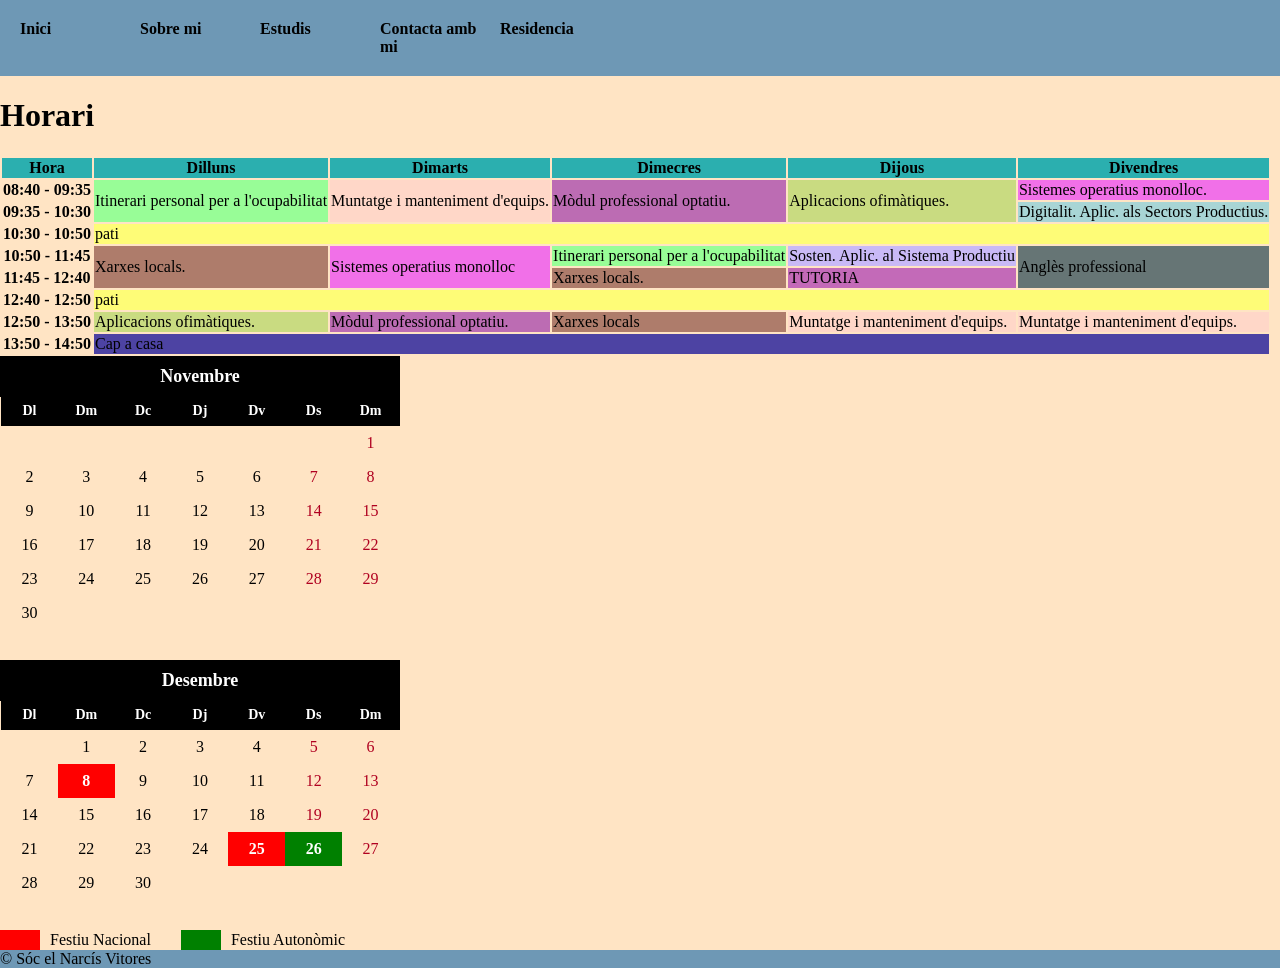
<file: pages/Estudis.html>
<!DOCTYPE html>
<html lang="ca">
<head>
    <meta charset="UTF-8">
    <meta name="viewport" content="width=device-width, initial-scale=1.0">
    <title>Carta de presentació</title>
    <link rel="stylesheet" href="../css/style.css">
</head>

<body>
    <header>
        <nav>
            <ul>
                <li><a href="../index.html">Inici</a></li>
                <li><a href="./sobre_mi.html">Sobre mi</a></li>
                <li><a href="./Estudis.html">Estudis</a></li>
                <li><a href="./Contacta.html">Contacta amb mi</a></li>
                <li><a href="./residencia.html">Residencia</a></li>

            </ul>
        </nav>
    </header>
<div class="contenidor"></div>
    <h1>Horari</h1>

    <table>
        <thead>
            <tr>
                <th class="c10">Hora</th>
                <th class="c10">Dilluns</th>
                <th class="c10">Dimarts</th>
                <th class="c10">Dimecres</th>
                <th class="c10">Dijous</th>
                <th class="c10">Divendres</th>
            </tr>
        </thead>
        <tbody>
            <tr>
                <th>08:40 - 09:35</th>
                <td rowspan="2" class="c1">Itinerari personal per a l'ocupabilitat</td>                 
                <td rowspan="2" class="c2">Muntatge i manteniment d'equips.</td>
                <td rowspan="2" class="c3">Mòdul professional optatiu.</td>
                <td rowspan="2" class="c4">Aplicacions ofimàtiques.</td>
                <td class="c5">Sistemes operatius monolloc.</td>
            </tr>
            <tr>
                <th>09:35 - 10:30</th>
                <td class="c11">Digitalit. Aplic. als Sectors Productius.</td>
            </tr>
            <tr>
                <th>10:30 - 10:50</th>
                <td colspan="5" class="c7">pati</td>
            </tr>
            <tr>
                <th>10:50 - 11:45</th>
                <td rowspan="2" class="c8">Xarxes locals.</td>
                <td rowspan="2" class="c5">Sistemes operatius monolloc</td>
                <td class="c1">Itinerari personal per a l'ocupabilitat</td>
                <td class="c9">Sosten. Aplic. al Sistema Productiu</td>
                <td rowspan="2" class="c12">Anglès professional</td>
            </tr>
            <tr>
                <th>11:45 - 12:40</th>
                <td class="c8">Xarxes locals.</td>
                <td class="c6">TUTORIA</td>
            </tr>
            <tr>
                <th>12:40 - 12:50</th>
                <td colspan="5" class="c7">pati</td>
            </tr>
            <tr>
                <th>12:50 - 13:50</th>
                <td class="c4">Aplicacions ofimàtiques.</td>
                <td class="c3">Mòdul professional optatiu.</td>
                <td class="c8">Xarxes locals</td>
                <td class="c2">Muntatge i manteniment d'equips.</td>
                <td class="c2">Muntatge i manteniment d'equips.</td>
            </tr>
            <tr>
                <th>13:50 - 14:50</th>
                <td colspan="5" class="c13">Cap a casa</td>
            </tr>
        </tbody>
    </table>
    <!-- TAULA NOVEMBRE -->
<table class="calendari">
    <thead>
        <tr>
            <th colspan="7" class="mes">Novembre</th>
        </tr>
        <tr class="dies-setmana">
            <th>Dl</th>
            <th>Dm</th>
            <th>Dc</th>
            <th>Dj</th>
            <th>Dv</th>
            <th>Ds</th>
            <th>Dm</th>
        </tr>
    </thead>
    <tbody>
        <tr>
            <td></td><td></td><td></td><td></td><td></td><td></td><td class="cap-setmana">1</td>
        </tr>
        <tr>
            <td>2</td><td>3</td><td>4</td><td>5</td><td>6</td><td class="cap-setmana">7</td><td class="cap-setmana">8</td>
        </tr>
        <tr>
            <td>9</td><td>10</td><td>11</td><td>12</td><td>13</td><td class="cap-setmana">14</td><td class="cap-setmana">15</td>
        </tr>
        <tr>
            <td>16</td><td>17</td><td>18</td><td>19</td><td>20</td><td class="cap-setmana">21</td><td class="cap-setmana">22</td>
        </tr>
        <tr>
            <td>23</td><td>24</td><td>25</td><td>26</td><td>27</td><td class="cap-setmana">28</td><td class="cap-setmana">29</td>
        </tr>
        <tr>
            <td>30</td><td></td><td></td><td></td><td></td><td></td><td></td>
        </tr>
    </tbody>
</table>

<!-- TAULA DESEMBRE -->
<table id="desembre" class="calendari">
    <thead>
        <tr>
            <th colspan="7" class="mes">Desembre</th>
        </tr>
        <tr class="dies-setmana">
            <th>Dl</th>
            <th>Dm</th>
            <th>Dc</th>
            <th>Dj</th>
            <th>Dv</th>
            <th>Ds</th>
            <th>Dm</th>
        </tr>
    </thead>
    <tbody>
        <tr>
            <td></td><td>1</td><td>2</td><td>3</td><td>4</td><td class="cap-setmana">5</td><td class="cap-setmana">6</td>
        </tr>
        <tr>
            <td>7</td><td class="festiu-nacional">8</td><td>9</td><td>10</td><td>11</td><td class="cap-setmana">12</td><td class="cap-setmana">13</td>
        </tr>
        <tr>
            <td>14</td><td>15</td><td>16</td><td>17</td><td>18</td><td class="cap-setmana">19</td><td class="cap-setmana">20</td>
        </tr>
        <tr>
            <td>21</td><td>22</td><td>23</td><td>24</td><td class="festiu-nacional">25</td><td class="festiu-autonomic">26</td><td class="cap-setmana">27</td>
        </tr>
        <tr>
            <td>28</td><td>29</td><td>30</td><td></td><td></td><td></td><td></td>
        </tr>
    </tbody>
</table>

<!-- LLEGENDA -->
<div class="llegenda">
    <div class="item-llegenda">
        <span class="caixa-color nacional"></span> Festiu Nacional
    </div>
    <div class="item-llegenda">
        <span class="caixa-color autonomic"></span> Festiu Autonòmic
    </div>
</div>
</div>
    <footer>&copy; Sóc el Narcís Vitores</footer>
</body>
</html>
</file>
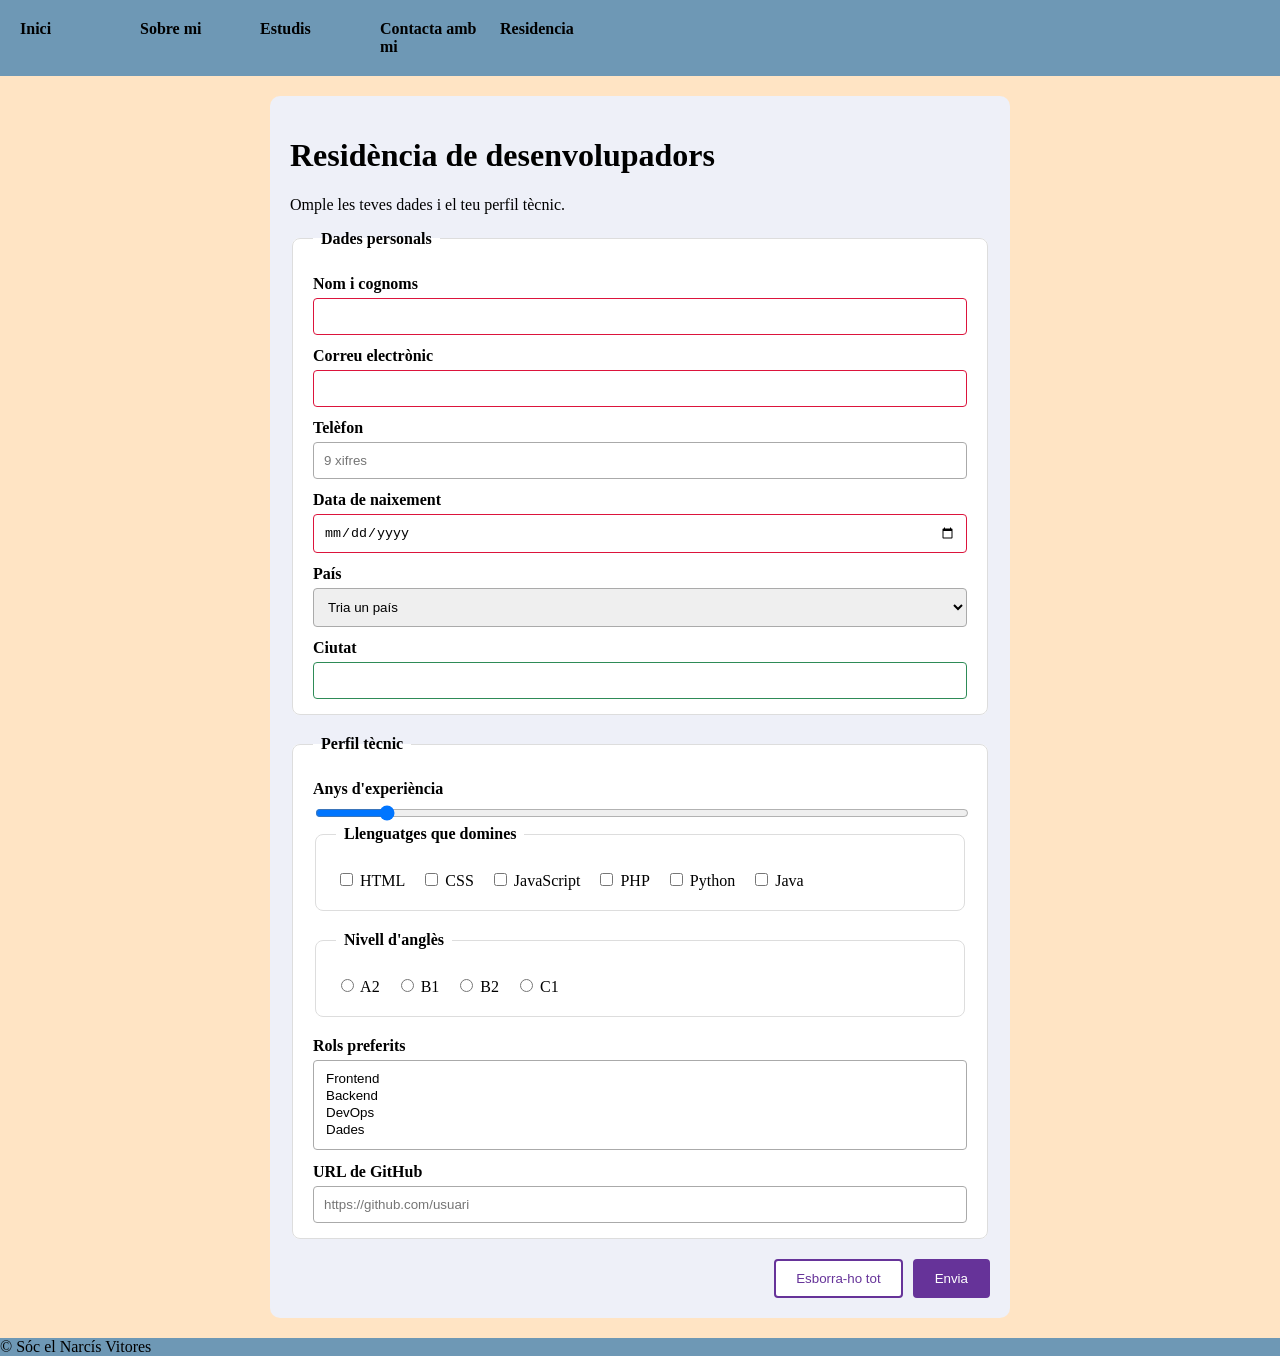
<file: pages/residencia.html>
<!DOCTYPE html><!DOCTYPE html>
<html lang="ca">

<head>
    <meta charset="UTF-8">
    <meta name="viewport" content="width=device-width, initial-scale=1.0">
    <title>Residència de desenvolupadors</title>
    <link rel="stylesheet" href="../css/style.css">
</head>

<body>
    <header>
        <nav>
            <ul>
                <li><a href="../index.html">Inici</a></li>
                <li><a href="./sobre_mi.html">Sobre mi</a></li>
                <li><a href="./Estudis.html">Estudis</a></li>
                <li><a href="./Contacta.html">Contacta amb mi</a></li>
                <li><a href="./residencia.html">Residencia</a></li>
            </ul>
        </nav>
    </header>

    <div class="residencia">
        <h1>Residència de desenvolupadors</h1>
        <p>Omple les teves dades i el teu perfil tècnic.</p>

        <form action="#" method="post">

            <fieldset>
                <legend>Dades personals</legend>

                <label for="nomcog">Nom i cognoms</label>
                <input type="text" id="nomcog" name="nomcog" required>

                <label for="mail">Correu electrònic</label>
                <input type="email" id="mail" name="mail" required>

                <label for="tel">Telèfon</label>
                <input type="tel" id="tel" name="tel" placeholder="9 xifres" pattern="[0-9]{9}">

                <label for="naix">Data de naixement</label>
                <input type="date" id="naix" name="naix" required>

                <label for="pais">País</label>
                <select id="pais" name="pais">
                    <option value="">Tria un país</option>
                    <option value="es">Espanya</option>
                    <option value="fr">França</option>
                    <option value="it">Itàlia</option>
                    <option value="pt">Portugal</option>
                </select>

                <label for="ciutat">Ciutat</label>
                <input type="text" id="ciutat" name="ciutat" list="ciutats">
                <datalist id="ciutats">
                    <option value="Barcelona">
                    <option value="Girona">
                    <option value="Lleida">
                    <option value="Tarragona">
                </datalist>
            </fieldset>

            <fieldset>
                <legend>Perfil tècnic</legend>

                <label for="anys">Anys d'experiència</label>
                <input type="range" id="anys" name="anys" min="0" max="20" value="2">

                <fieldset>
                    <legend>Llenguatges que domines</legend>
                    <label><input type="checkbox" name="llenguatges" value="html"> HTML</label>
                    <label><input type="checkbox" name="llenguatges" value="css"> CSS</label>
                    <label><input type="checkbox" name="llenguatges" value="js"> JavaScript</label>
                    <label><input type="checkbox" name="llenguatges" value="php"> PHP</label>
                    <label><input type="checkbox" name="llenguatges" value="python"> Python</label>
                    <label><input type="checkbox" name="llenguatges" value="java"> Java</label>
                </fieldset>

                <fieldset>
                    <legend>Nivell d'anglès</legend>
                    <label><input type="radio" name="angles" value="A2"> A2</label>
                    <label><input type="radio" name="angles" value="B1"> B1</label>
                    <label><input type="radio" name="angles" value="B2"> B2</label>
                    <label><input type="radio" name="angles" value="C1"> C1</label>
                </fieldset>

                <label for="rols">Rols preferits</label>
                <select id="rols" name="rols" multiple size="4">
                    <option value="frontend">Frontend</option>
                    <option value="backend">Backend</option>
                    <option value="devops">DevOps</option>
                    <option value="dades">Dades</option>
                </select>

                <label for="github">URL de GitHub</label>
                <input type="url" id="github" name="github" placeholder="https://github.com/usuari">
            </fieldset>

            <div class="botons-form">
                <button type="reset" class="btn-reset">Esborra-ho tot</button>
                <button type="submit" class="btn-envia">Envia</button>
            </div>
        </form>
    </div>

    <footer>&copy; Sóc el Narcís Vitores</footer>
</body>

</html>
</file>
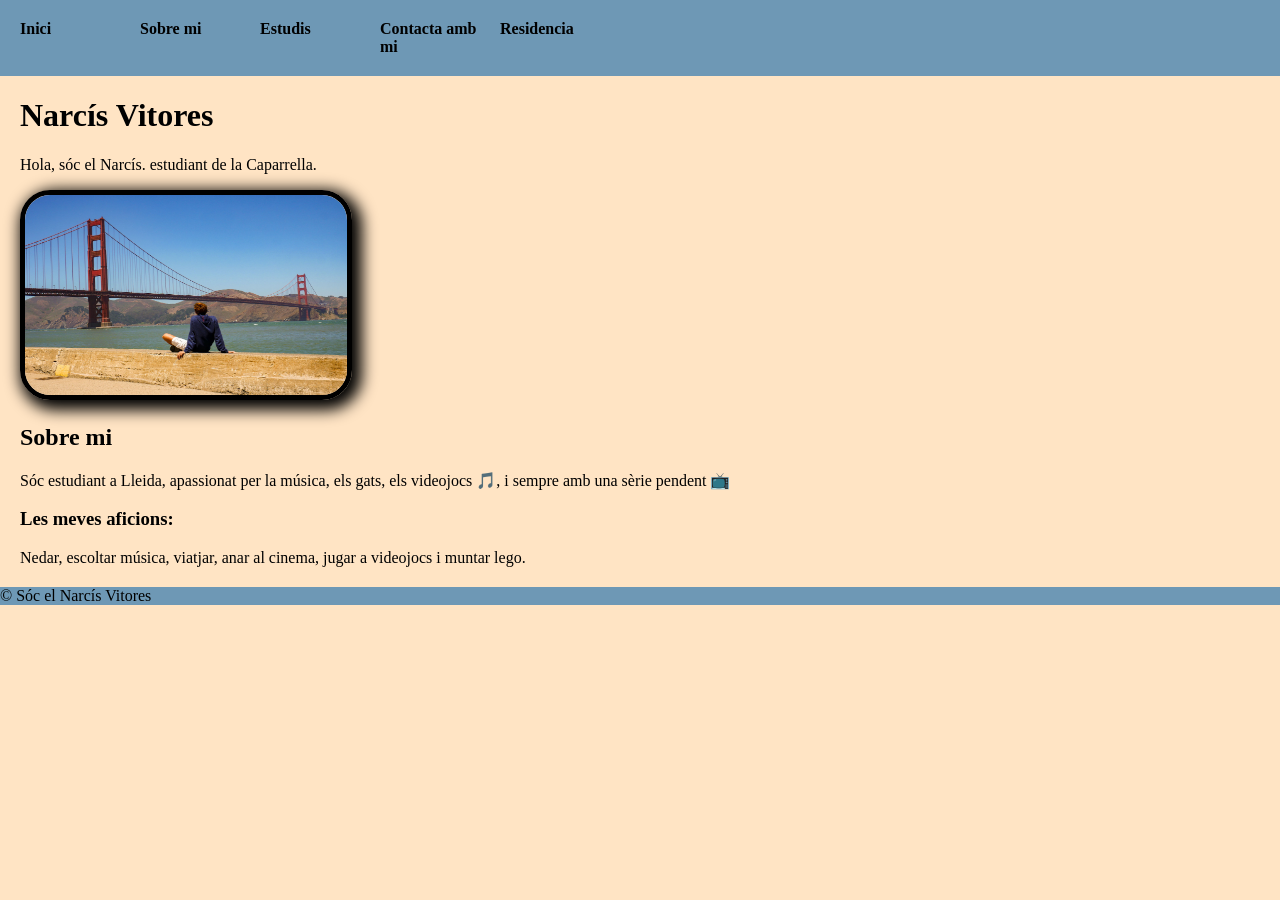
<file: pages/sobre_mi.html>
<!DOCTYPE html>
<html lang="ca">

<head>
    <meta charset="UTF-8">
    <meta name="viewport" content="width=device-width, initial-scale=1.0">
    <title>Carta de presentació</title>
    <link rel="stylesheet" href="../css/style.css">
</head>

<body>
    <header>
        <nav>
            <ul>
                <li><a href="../index.html">Inici</a></li>
                <li><a href="./sobre_mi.html">Sobre mi</a></li>
                <li><a href="./Estudis.html">Estudis</a></li>
                <li><a href="./Contacta.html">Contacta amb mi</a></li>
                <li><a href="./residencia.html">Residencia</a></li>

            </ul>
        </nav>
    </header>

    <!-- Contingut principal -->
    <div class="contenidor">
        <h1>Narcís Vitores</h1>

        <p> Hola, sóc el Narcís. estudiant de la Caparrella. </p>

        <img src="../images/Mi foto.jpg">

        <h2>Sobre mi</h2>
        <p> Sóc estudiant a Lleida, apassionat per la música, els gats, els videojocs 🎵, i sempre amb una sèrie pendent 📺 </p>

        <h3>Les meves aficions:</h3>
        <p> Nedar, escoltar música, viatjar, anar al cinema, jugar a videojocs i muntar lego.</p>


    </div>

    <!-- Peu de pàgina -->
    <footer>&copy; Sóc el Narcís Vitores</footer>
    

</body>

</html>
</file>
<file: css/style.css>
body {
    margin: 0;
    background-color: #ffe4c4;
}

img {
    width: 322px;
    border-radius: 30px;
    border: 5px solid black;
    box-shadow: 5px 5px 15px 5px #000000;

    height: 200px;
    margin-right: 30px;/
}

ul {
    margin: 0px;
    padding: 10px;
    list-style-type: none;
    text-decoration: underline;
    background-color: rgba(26, 109, 173, 0.63);
    overflow: hidden;
}

ul li {
    margin: 10px;
    float: left;
    width: 100px;
}

ul li a {
    text-decoration: none;
    font-weight: bold;
    color: rgb(0, 0, 0);
}

.contenidor {
    margin: 20px;
}

footer {
    background-color: rgba(26, 109, 173, 0.63);
}








.c1 {
    background-color: #98fd97;
}

/* Vermell clar */
.c2 {
    background-color: #ffd7c8;
}

/* Verd clar */
.c3 {
    background-color: #bc6cb3;
}

/* Blau clar */
.c4 {
    background-color: #c9db81;
}

/* Groc clar */
.c5 {
    background-color: #f170e8;
}

/* Rosa */
.c6 {
    background-color: #c36ab8;
}

/* Gris (pati/casa) */
.c7 {
    background-color: #fefc77;
}

/* Gris (pati/casa) */
.c8 {
    background-color: #ae7c6b;
}

/* Taronja clar */
.c9 {
    background-color: #c9b9f6;
}

.c10 {
    background-color: #2bafaf;
}

.c11 {
    background-color: #A8D5D5;
}

/* Vermell clar */
.c12 {
    background-color: #667575;
}

/* Vermell clar */
.c13 {
    background-color: #4d43a3;
}

/* Vermell clar */







/* Estructura base de la taula */
.calendari {
    border-collapse: collapse;
    margin-bottom: 30px;
    /* Espai entre la taula de Novembre i la de Desembre */
    width: 400px;
}

/* Capçalera del mes (fons negre) */
.calendari .mes {
    background-color: black;
    color: white;
    padding: 8px;
    font-size: 18px;
    text-align: center;
    border: 2px solid black;
}

/* Capçalera dels dies de la setmana */
.calendari .dies-setmana th {
    background-color: black;
    color: white;
    padding: 6px;
    text-align: center;
    border: 1px solid black;
    font-size: 14px;
}

/* Cel·les normals dels dies */
.calendari td {
    padding: 8px 12px;
    text-align: center;
    font-size: 16px;
    border: none;
}

/* Dissabtes i diumenges en vermell */
.cap-setmana {
    color: #b00020;
}

/* Festiu Nacional (vermell) */
.festiu-nacional {
    background-color: red;
    color: white;
    font-weight: bold;
}

/* Festiu Autonòmic (verd) */
.festiu-autonomic {
    background-color: green;
    color: white;
    font-weight: bold;
}

/* --- LLEGENDA --- */
.llegenda {
    display: flex;
    gap: 30px;
    margin-top: 10px;
    font-size: 16px;
}

.item-llegenda {
    display: flex;
    align-items: center;
    gap: 10px;
}

.caixa-color {
    width: 40px;
    height: 20px;
    display: inline-block;
}

.nacional {
    background-color: red;
}

.autonomic {
    background-color: green;
}

.formulari-contacte {
    display: flex;
    flex-direction: column;
    width: 100%;
  
    padding: 25px;
    border: 3px solid black;
    border-radius: 10px;
    box-sizing: border-box;
}

.formulari-contacte .camp {
    display: flex;
    flex-direction: column;
    margin-bottom: 20px;
}

.formulari-contacte label {
    font-weight: bold;
    font-size: 1.1rem;
    margin-bottom: 8px;
}

.formulari-contacte input,
.formulari-contacte textarea {
    width: 100%;
    padding: 12px;
    border: 1px solid #ccc;
    border-radius: 4px;
    font-family: inherit;
    font-size: 1rem;
    box-sizing: border-box;
}

.formulari-contacte textarea {
    height: 110px;
    resize: vertical;
}

.formulari-contacte button {
    align-self: flex-start;
    background: black;
    color: white;
    border: none;
    border-radius: 4px;
    padding: 14px 20px;
    font-family: inherit;
    font-size: 1.1rem;
    font-weight: bold;
    cursor: pointer;
}

.formulari-contacte button:hover {
    background: #333;
}





.residencia {
    max-width: 700px;
    margin: 20px auto;
    padding: 20px;
    background: #eef0f8;
    border-radius: 10px;
}

.residencia fieldset {
    background: white;
    border: 1px solid #ddd;
    border-radius: 8px;
    padding: 15px 20px;
    margin-bottom: 20px;
}

.residencia legend {
    font-weight: bold;
    padding: 0 8px;
}

.residencia label {
    display: block;
    font-weight: bold;
    margin: 12px 0 5px;
}

/* etiquetes dels checkbox i radio, en línia */
.residencia fieldset fieldset label {
    display: inline-block;
    font-weight: normal;
    margin-right: 12px;
}

.residencia input[type="text"],
.residencia input[type="email"],
.residencia input[type="tel"],
.residencia input[type="date"],
.residencia input[type="url"],
.residencia select {
    width: 100%;
    padding: 10px;
    border: 1px solid #aaa;
    border-radius: 4px;
    box-sizing: border-box;
}

.residencia input[type="range"] {
    width: 100%;
}

/* vora vermella si no és vàlid, verda si ho és */
.residencia input:required:invalid {
    border-color: crimson;
}

.residencia input:valid:not(:placeholder-shown) {
    border-color: seagreen;
}

.botons-form {
    display: flex;
    justify-content: flex-end;
    gap: 10px;
}

.btn-envia {
    background: rebeccapurple;
    color: white;
    border: 2px solid rebeccapurple;
    border-radius: 4px;
    padding: 10px 20px;
    cursor: pointer;
}

.btn-reset {
    background: white;
    color: rebeccapurple;
    border: 2px solid rebeccapurple;
    border-radius: 4px;
    padding: 10px 20px;
    cursor: pointer;
}
</file>
